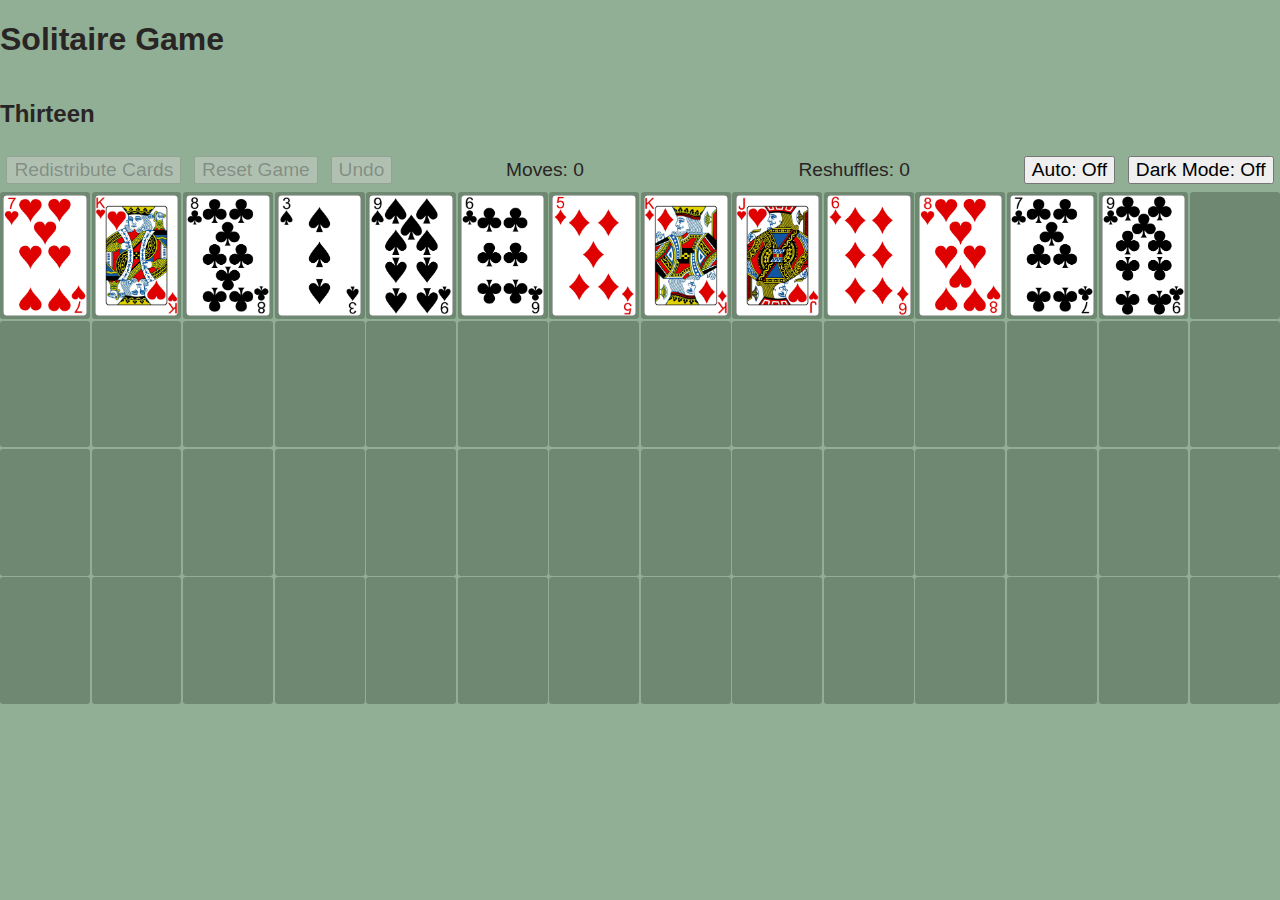
<file: solitaire/index.html>
<!DOCTYPE html>
<html lang="en">
<head>
    <meta charset="UTF-8">
    <meta name="viewport" content="width=device-width, initial-scale=1.0">
    <title>Solitaire stuff</title>
    <script type="module" src="./thirteen-solitaire/main.js"></script>
    <link rel="stylesheet" href="style.css">
</head>
<body>
    <header>
        <h1>Solitaire Game</h1>
    </header>
    <main>
        <div class="dim hidden">
            <section class="reset-popup hidden">
                <h3>Are you sure?</h3>
                <p>Resets can't be undone, you will lose all your progress and the current game will be lost forever.</p>
                <button id="confirm-reset">Yes, Reset</button>
                <button id="cancel">Cancel</button>
            </section>
            <section class="game-over-popup hidden">
                <h3>You Won!!!</h3>
                <p class="final-stats-output"></p>
                <button id="play-again">Play Again</button>
            </section>
        </div>
        <h2>Thirteen</h2>
        <div class="button-section">
            <button id="redistribute" disabled>Redistribute Cards</button>
            <button id="reset" disabled>Reset Game</button>
            <button id="undo" disabled>Undo</button>
            <p class="move-output">Moves: 0</p>
            <p class="reshuffle-output">Reshuffles: 0</p>
            <button id="auto">Auto: Off</button>
            <button id="dark-mode">Dark Mode: Off</button>
        </div>
        
        <section class="thirteen-grid select-disabled">
            <div class="card-slot"></div>
            <div class="card-slot"></div>
            <div class="card-slot"></div>
            <div class="card-slot"></div>
            <div class="card-slot"></div>
            <div class="card-slot"></div>
            <div class="card-slot"></div>
            <div class="card-slot"></div>
            <div class="card-slot"></div>
            <div class="card-slot"></div>
            <div class="card-slot"></div>
            <div class="card-slot"></div>
            <div class="card-slot"></div>
            <div class="card-slot"></div>
            <div class="card-slot"></div>
            <div class="card-slot"></div>
            <div class="card-slot"></div>
            <div class="card-slot"></div>
            <div class="card-slot"></div>
            <div class="card-slot"></div>
            <div class="card-slot"></div>
            <div class="card-slot"></div>
            <div class="card-slot"></div>
            <div class="card-slot"></div>
            <div class="card-slot"></div>
            <div class="card-slot"></div>
            <div class="card-slot"></div>
            <div class="card-slot"></div>
            <div class="card-slot"></div>
            <div class="card-slot"></div>
            <div class="card-slot"></div>
            <div class="card-slot"></div>
            <div class="card-slot"></div>
            <div class="card-slot"></div>
            <div class="card-slot"></div>
            <div class="card-slot"></div>
            <div class="card-slot"></div>
            <div class="card-slot"></div>
            <div class="card-slot"></div>
            <div class="card-slot"></div>
            <div class="card-slot"></div>
            <div class="card-slot"></div>
            <div class="card-slot"></div>
            <div class="card-slot"></div>
            <div class="card-slot"></div>
            <div class="card-slot"></div>
            <div class="card-slot"></div>
            <div class="card-slot"></div>
            <div class="card-slot"></div>
            <div class="card-slot"></div>
            <div class="card-slot"></div>
            <div class="card-slot"></div>
            <div class="card-slot"></div>
            <div class="card-slot"></div>
            <div class="card-slot"></div>
            <div class="card-slot"></div>
        </section>
    </main>
</body>
</html>
</file>
<file: solitaire/style.css>
:root {
    --darkrosered:#4f002c;

    --skyblue:#689eef;
    --shadedskyblue:rgb(81, 114, 177); 

    --darkblue:#102044;

    --lightmoongreen:#90af94;
    --shadedmoongreen:#6f8872;

    --darkgrey:rgb(41, 37, 37);
    --lightgrey:rgb(81, 81, 81);

    --ultradarkgreen:#092904;
}

body {
    margin: 0;
    font-family: Verdana, Geneva, Tahoma, sans-serif;
    background-color: var(--lightmoongreen);
    color:var(--darkgrey);
}

main {
    display: flex;
    flex-direction: column;
    justify-content: space-between;
}

.select-disabled {
    user-select: none;
    -webkit-user-select: none;
    -moz-user-select: none;
}

button {
    margin-bottom: 0.5rem;
}

.dim {
    position: fixed;
    height: 100%;
    width: 100%;
    top: 0;
    left: 0;
    background-color: rgba(0, 0, 0, 0.5);
    display: flex;
    justify-content: center;
    align-items: center;
}

.hidden {
    display: none;
}

.dim section {
    position: fixed;
    z-index: 1;
    background-color: rgb(165, 125, 125);
    padding: 2rem;
    width: 40%;
    border-radius: 1rem;
    h3 {
        margin-top: 0;  
    }
    p {
        text-wrap: balance;
    }
    button {
        margin-bottom: 0;
        background-color: rgb(199, 173, 133);
        border: 2px outset var(--darkgrey);
        border-top: 2px outset var(--lightgrey);
        border-left: 2px outset var(--lightgrey);
    }
}

.button-section {
    display: flex;
    
    > * {
        margin: 0.5rem 0.5%;
        display: inline;
        font-family: 'Gill Sans', 'Gill Sans MT', Calibri, 'Trebuchet MS', sans-serif;
        font-size: larger;
    }

    p {
        margin: auto;
    }
}


.thirteen-grid {
    display: grid;
    grid-template-columns: repeat(14, 1fr);
    grid-template-rows: 1fr 1fr 1fr 1fr;
    gap: 0.1rem;
    height: calc(100vw * 0.4);

    .card-slot {
        background-color: var(--shadedmoongreen);
        border-radius: 0.2rem;
        display: flex;
        align-items: center;
        justify-content: center;
    }

    .selected {
        background-color: rgb(255, 255, 255);
        img {
            width: calc(100% - 0.2rem);
            margin: auto;
        }
    }

    img {
        width: calc(100% - 0.4rem);
        border-radius: 0.2rem;
        margin: 0.2rem
    }
}

.dark {
    background-color: rgb(41, 37, 37);
    color: rgb(88, 139, 232);

    .dim {
        color: rgb(41, 37, 37);
    }

    .thirteen-grid  {

        .card-slot {
        background-color: rgb(50, 46, 46);
        }

        .selected {
            background-color: rgb(255, 255, 255);
        }
    }
}
</file>
